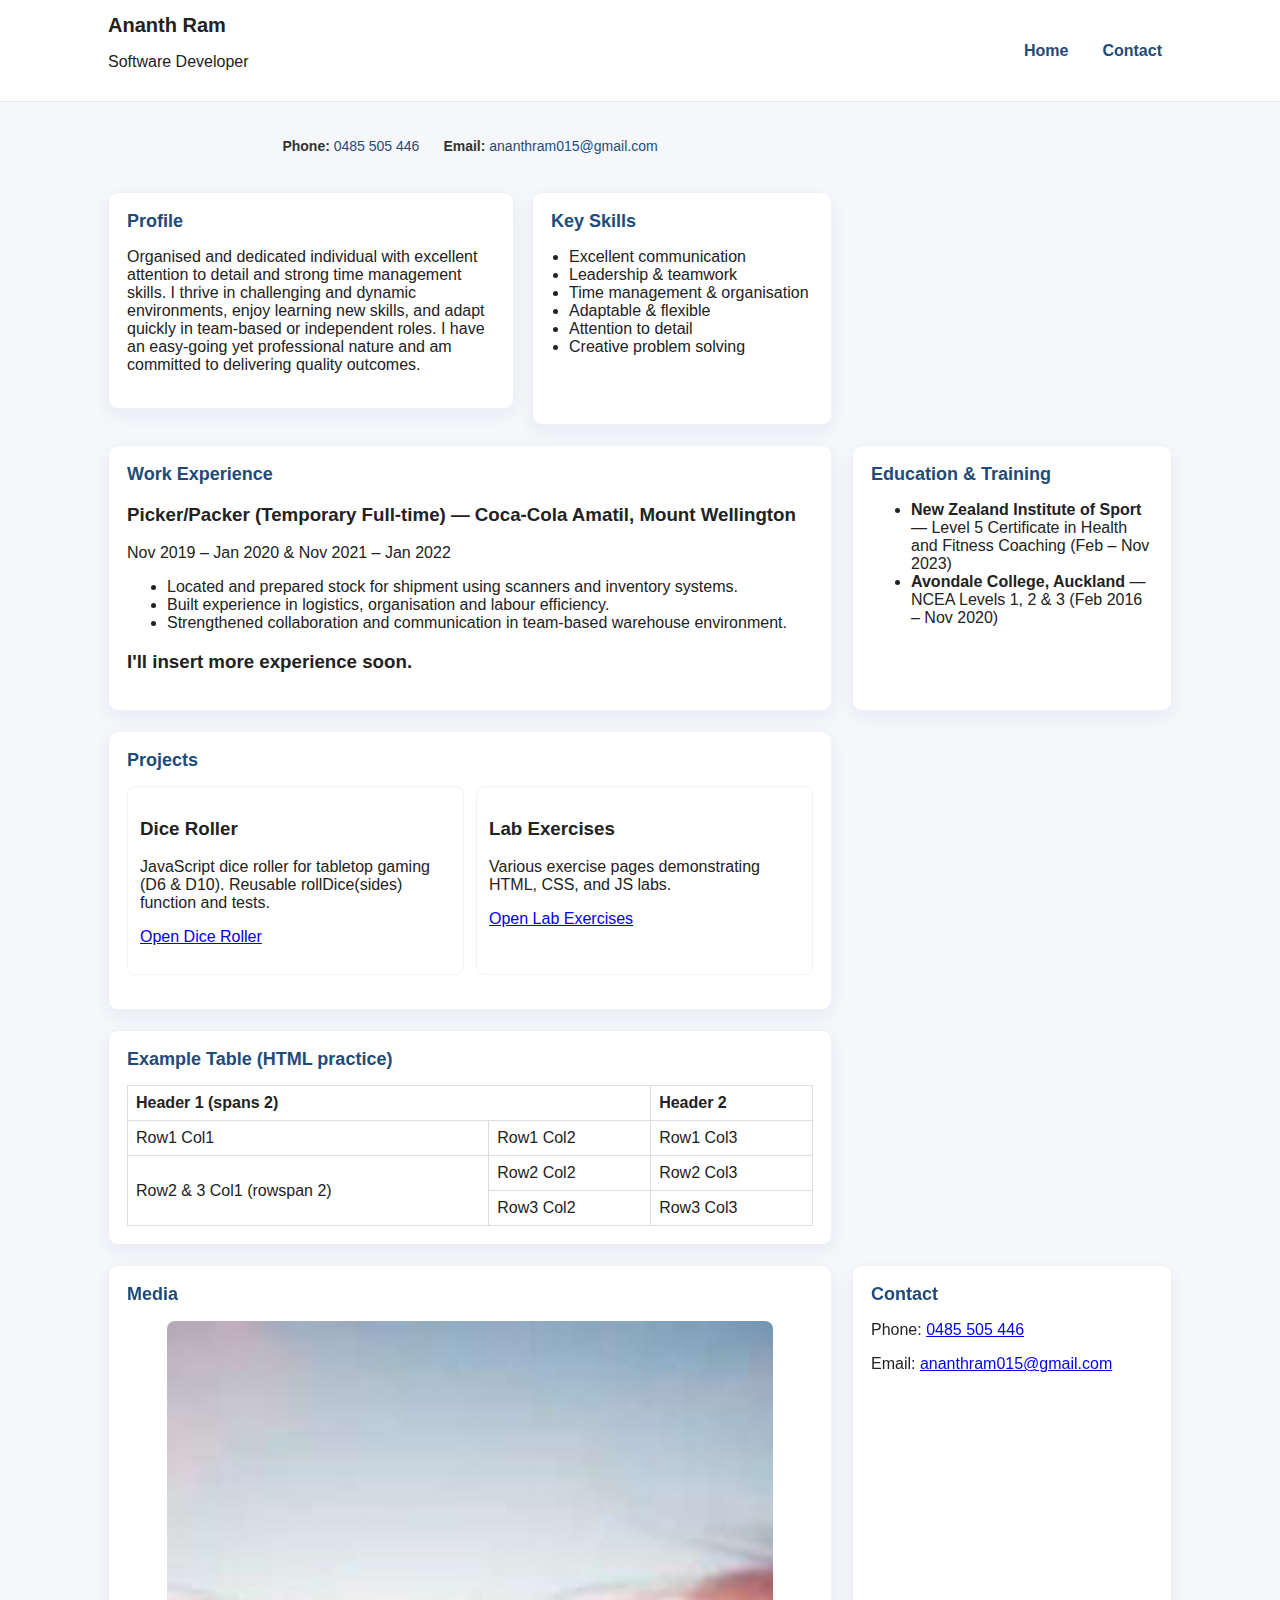
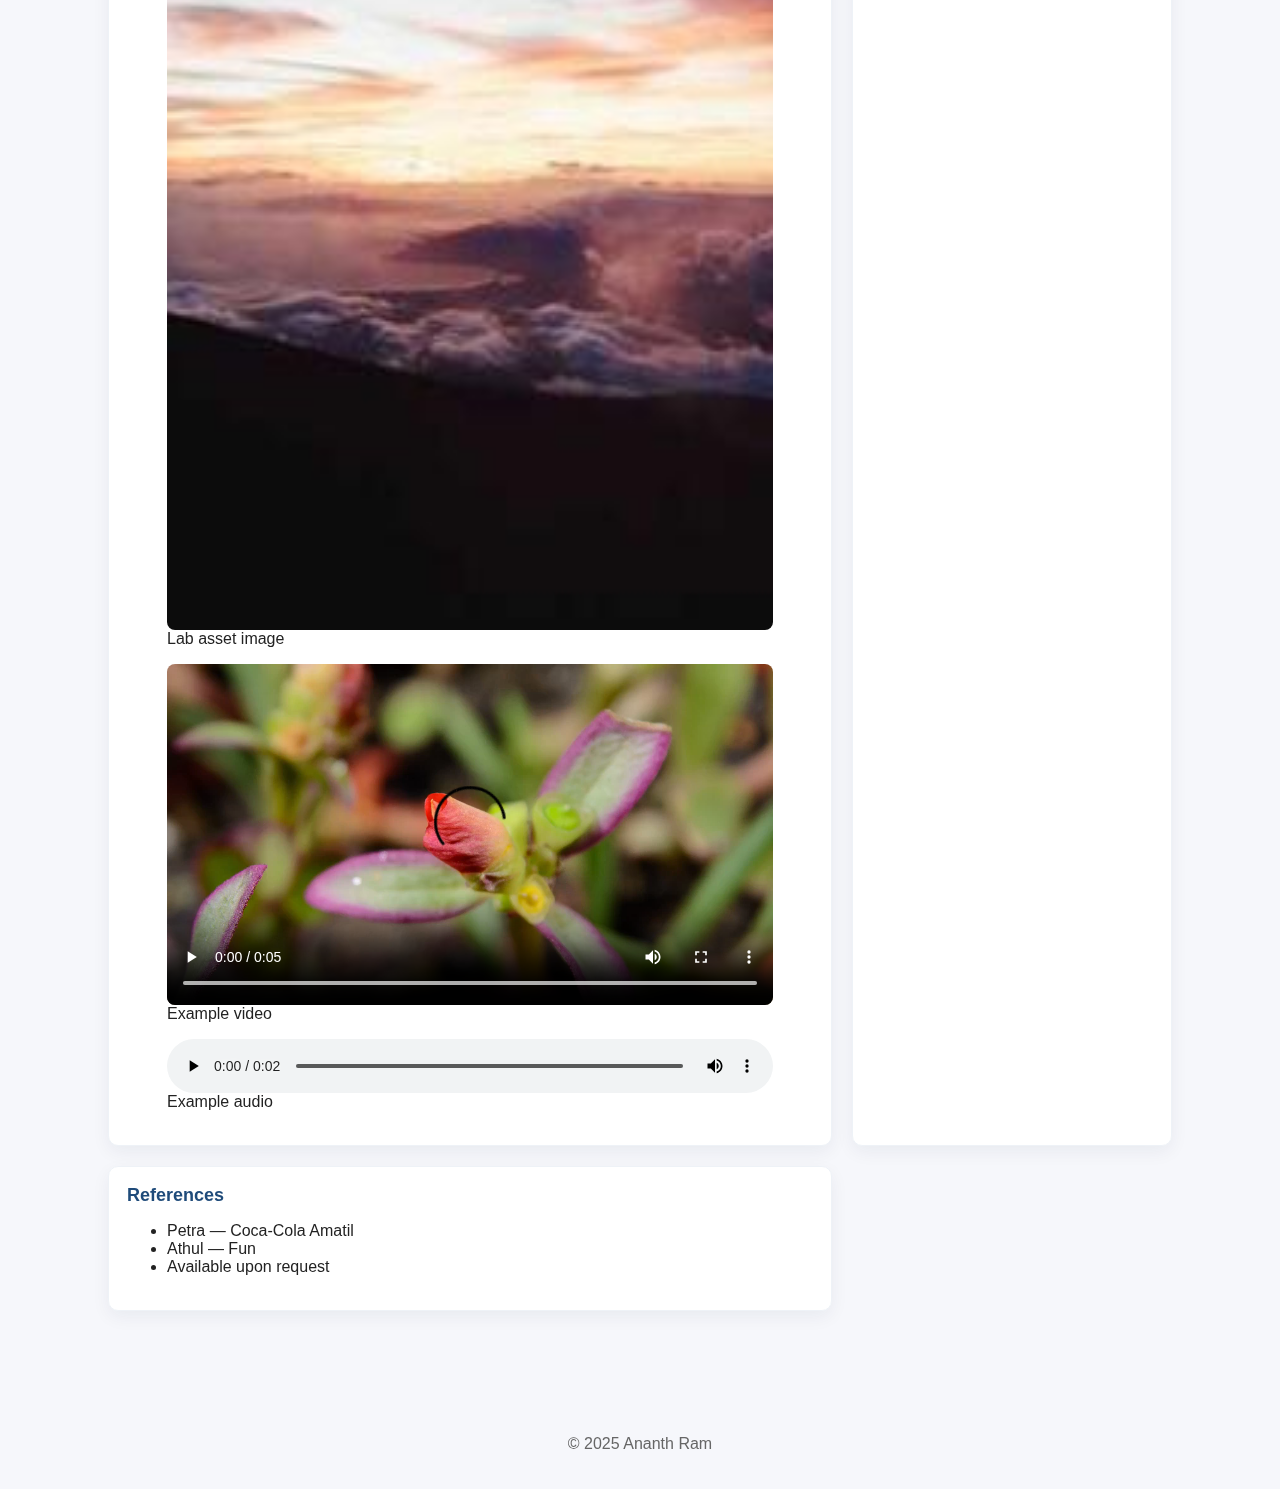
<file: index.html>
<!DOCTYPE html>
<html lang="en">
<head>
  <meta charset="utf-8" />
  <title>Ananth Ram — Software Developer</title>
  <meta name="description" content="Resume of Ananth Ram — Software Developer" />
  <meta name="keywords" content="Ananth Ram, resume, web developer, portfolio" />
  <meta name="author" content="Ananth Ram" />
  <meta name="viewport" content="width=device-width, initial-scale=1" />

  <link rel="stylesheet" href="styles.css" />
</head>
<body>
  <header class="site-header">
    <nav class="nav">
      <div class="brand">
        <div>
          <h1>Ananth Ram</h1>
          <p class="title">Software Developer</p>
        </div>
      </div>

      <ul class="nav-links">
        <li><a href="index.html">Home</a></li>
        <li><a href="form.html">Contact</a></li>
      </ul>
    </nav>
  </header>

  <main class="container">
    <section class="contact-strip">
      <div class="contact-item"><strong>Phone:</strong> <a href="tel:0485505446">0485 505 446</a></div>
      <div class="contact-item"><strong>Email:</strong> <a href="mailto:ananthram015@gmail.com">ananthram015@gmail.com</a></div>
    </section>

    <section class="profile">
      <article class="summary card">
        <h2>Profile</h2>
        <p>
          Organised and dedicated individual with excellent attention to detail and strong time management skills.
          I thrive in challenging and dynamic environments, enjoy learning new skills, and adapt quickly in team-based
          or independent roles. I have an easy-going yet professional nature and am committed to delivering quality outcomes.
        </p>
      </article>

      <aside class="skills card">
        <h2>Key Skills</h2>
        <ul class="skills-list">
          <li>Excellent communication</li>
          <li>Leadership & teamwork</li>
          <li>Time management & organisation</li>
          <li>Adaptable & flexible</li>
          <li>Attention to detail</li>
          <li>Creative problem solving</li>
        </ul>
      </aside>
    </section>

    <section class="work card">
      <h2>Work Experience</h2>

      <article class="job">
        <h3>Picker/Packer (Temporary Full-time) — Coca-Cola Amatil, Mount Wellington</h3>
        <p class="job-dates">Nov 2019 – Jan 2020 &amp; Nov 2021 – Jan 2022</p>
        <ul>
          <li>Located and prepared stock for shipment using scanners and inventory systems.</li>
          <li>Built experience in logistics, organisation and labour efficiency.</li>
          <li>Strengthened collaboration and communication in team-based warehouse environment.</li>
        </ul>
        <h3>I'll insert more experience soon.</h3>
      </article>
    </section>

    <section class="education card">
      <h2>Education &amp; Training</h2>
      <ul>
        <li><strong>New Zealand Institute of Sport</strong> — Level 5 Certificate in Health and Fitness Coaching (Feb – Nov 2023)</li>
        <li><strong>Avondale College, Auckland</strong> — NCEA Levels 1, 2 &amp; 3 (Feb 2016 – Nov 2020)</li>
      </ul>
    </section>

    <section class="projects card">
      <h2>Projects</h2>
      <div class="project-grid">
        <article class="project">
          <h3>Dice Roller</h3>
          <p>JavaScript dice roller for tabletop gaming (D6 &amp; D10). Reusable rollDice(sides) function and tests.</p>
          <p><a href="https://ananth-ramm.github.io/dice-roller/" target="_blank">Open Dice Roller</a></p>
        </article>

        <article class="project">
          <h3>Lab Exercises</h3>
          <p>Various exercise pages demonstrating HTML, CSS, and JS labs.</p>
          <p><a href="https://ananth-ramm.github.io/lab-exercises-1/" target="_blank">Open Lab Exercises</a></p>
        </article>
      </div>
    </section>

    <section class="table-demo card">
      <h2>Example Table (HTML practice)</h2>
      <table>
        <thead>
          <tr>
            <th colspan="2">Header 1 (spans 2)</th>
            <th>Header 2</th>
          </tr>
        </thead>
        <tbody>
          <tr>
            <td>Row1 Col1</td>
            <td>Row1 Col2</td>
            <td>Row1 Col3</td>
          </tr>
          <tr>
            <td rowspan="2">Row2 &amp; 3 Col1 (rowspan 2)</td>
            <td>Row2 Col2</td>
            <td>Row2 Col3</td>
          </tr>
          <tr>
            <td>Row3 Col2</td>
            <td>Row3 Col3</td>
          </tr>
        </tbody>
      </table>
    </section>

    <section class="media card">
      <h2>Media</h2>

      <div class="media-items">

        <figure>
          <img src="assets/html_lab_image.jpg" alt="Lab image" />
          <figcaption>Lab asset image</figcaption>
        </figure>

        <figure>
          <video controls width="250">
            <source src="assets/flower.webm" type="video/webm" />
            Sorry, your browser doesn't support embedded videos.
          </video>
          <figcaption>Example video</figcaption>
        </figure>

        <figure>
          <audio controls src="assets/t-rex-roar.mp3">Your browser does not support audio.</audio>
          <figcaption>Example audio</figcaption>
        </figure>
      </div>
    </section>

    <section class="contact-card card">
      <h2>Contact</h2>
      <p>Phone: <a href="tel:0485505446">0485 505 446</a></p>
      <p>Email: <a href="mailto:ananthram015@gmail.com">ananthram015@gmail.com</a></p>
    </section>

    <section class="references card">
      <h2>References</h2>
      <ul>
        <li>Petra — Coca-Cola Amatil</li>
        <li>Athul — Fun</li>
        <li>Available upon request</li>
      </ul>
    </section>
  </main>

  <footer class="site-footer">
    <p>© 2025 Ananth Ram</p>
  </footer>
</body>
</html>
</file>
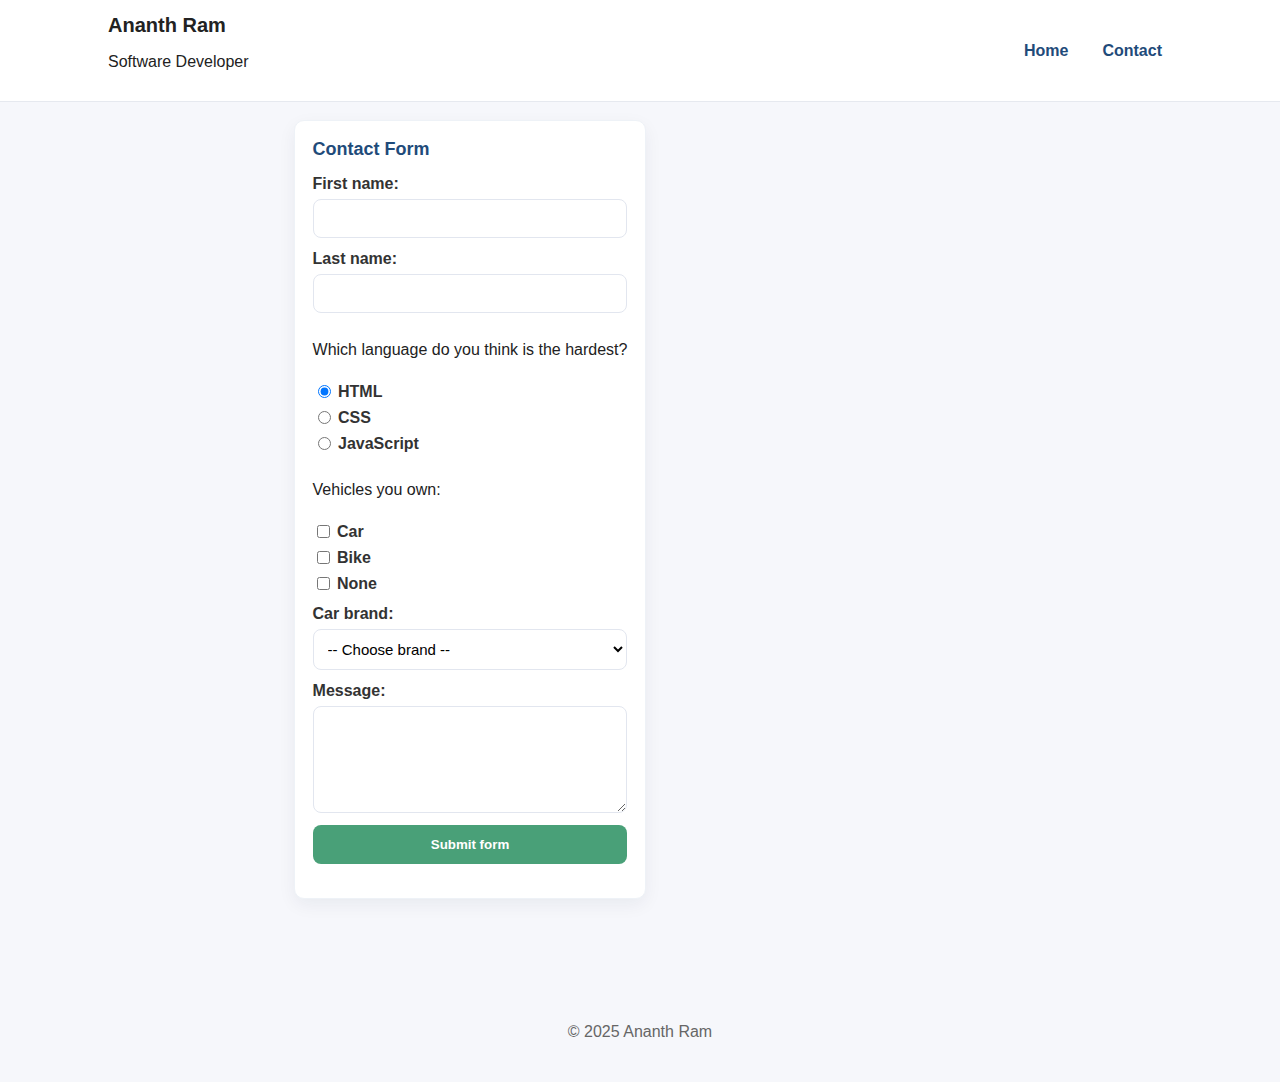
<file: form.html>
<!DOCTYPE html>
<html lang="en">
<head>
  <meta charset="utf-8" />
  <title>Contact Form — Ananth Ram</title>
  <meta name="viewport" content="width=device-width, initial-scale=1" />
  <meta name="author" content="Ananth Ram" />
  <link rel="stylesheet" href="styles.css" />
</head>
<body>
  <header class="site-header">
    <nav class="nav">
      <div class="brand small-brand">
        <div>
          <h1>Ananth Ram</h1>
          <p class="title small">Software Developer</p>
        </div>
      </div>
      <ul class="nav-links">
        <li><a href="index.html">Home</a></li>
        <li><a href="form.html">Contact</a></li>
      </ul>
    </nav>
  </header>

  <main class="container">
    <section class="card form-card">
      <h2>Contact Form</h2>
      <form id="labForm" action="#" method="POST" novalidate>
        <div class="form-row">
          <label for="firstName">First name:</label>
          <input type="text" id="firstName" name="firstName" required />
        </div>

        <div class="form-row">
          <label for="lastName">Last name:</label>
          <input type="text" id="lastName" name="lastName" required />
        </div>

        <div class="form-row">
          <p>Which language do you think is the hardest?</p>
          <label><input type="radio" name="language" value="js" checked /> HTML</label>
          <label><input type="radio" name="language" value="python" /> CSS</label>
          <label><input type="radio" name="language" value="java" /> JavaScript</label>
        </div>

        <div class="form-row">
          <p>Vehicles you own:</p>
          <label><input type="checkbox" name="vehicle" value="car" /> Car</label>
          <label><input type="checkbox" name="vehicle" value="bike" /> Bike</label>
          <label><input type="checkbox" name="vehicle" value="none" /> None</label>
        </div>

        <div class="form-row">
          <label for="brand">Car brand:</label>
          <select id="brand" name="brand">
            <option value="">-- Choose brand --</option>
            <option value="toyota">Toyota</option>
            <option value="ford">Ford</option>
            <option value="honda">Honda</option>
          </select>
        </div>

        <div class="form-row">
          <label for="message">Message:</label>
          <textarea id="message" name="message" rows="5" required></textarea>
        </div>

        <div class="form-row">
          <button type="submit" class="btn">Submit form</button>
        </div>
      </form>

      <p id="formResponse" class="form-response" aria-live="polite"></p>
    </section>
  </main>

  <footer class="site-footer">
    <p>© 2025 Ananth Ram</p>
  </footer>

  <script>
    document.getElementById('labForm').addEventListener('submit', function (e) {
      e.preventDefault();
      const fname = document.getElementById('firstName').value.trim();
      const lname = document.getElementById('lastName').value.trim();
      const email = ''; 
      const response = document.getElementById('formResponse');

      if (!fname || !lname) {
        response.textContent = 'Please fill out your name fields.';
        response.style.color = 'crimson';
        return;
      }

      response.textContent = `Thanks ${fname} ${lname}! Your form has been received.`;
      response.style.color = 'green';
      this.reset();
    });
  </script>
</body>
</html>
</file>
<file: styles.css>
* {
  box-sizing: border-box;
}
html, body {
  margin: 0;
  font-family: "Segoe UI", Roboto, "Helvetica Neue", Arial, sans-serif;
  color: #222;
  background: #f6f7fb;
  -webkit-font-smoothing: antialiased;
  -moz-osx-font-smoothing: grayscale;
}

.site-header {
  background: #fff;
  border-bottom: 1px solid #e6e9ef;
}
.nav {
  max-width: 1100px;
  margin: 0 auto;
  padding: 14px 18px;
  display: flex;
  align-items: center;
  justify-content: space-between;
  gap: 12px;
}
.brand {
  display: flex;
  gap: 12px;
  align-items: center;
}

.brand h1 {
  margin: 0;
  font-size: 20px;
}


.nav-links {
  list-style: none;
  margin: 0;
  padding: 0;
  display: flex;
  gap: 14px;
}
.nav-links a {
  text-decoration: none;
  color: #1f4b7a;
  font-weight: 600;
  padding: 6px 10px;
  border-radius: 6px;
}
.nav-links a:hover {
  background: #e9f0fb;
}

.contact-strip {
  max-width: 1100px;
  margin: 18px auto;
  display: flex;
  gap: 24px;
  align-items: center;
  padding: 0 18px;
  justify-content: flex-end;
}
.contact-strip .contact-item { color: #333; font-size: 14px; }
.contact-strip a { color: #1f4b7a; text-decoration: none; }

.container {
  max-width: 1100px;
  margin: 18px auto;
  padding: 0 18px 60px;
  display: grid;
  grid-template-columns: 1fr 320px;
  gap: 20px;
}
.card {
  background: #fff;
  border-radius: 10px;
  padding: 18px;
  box-shadow: 0 6px 18px rgba(20, 30, 60, 0.06);
  border: 1px solid #eef2f7;
}

.profile {
  grid-column: 1 / 2;
  display: grid;
  grid-template-columns: 1fr 300px;
  gap: 18px;
}

.work, .projects, .table-demo, .media, .references {
  grid-column: 1 / 2;
}
.contact-card {
  grid-column: 2 / 3;
}

h2 {
  font-size: 18px;
  margin-top: 0;
  color: #1f4b7a;
}

.skills-list {
  list-style: disc;
  padding-left: 18px;
}

.project-grid {
  display: grid;
  grid-template-columns: repeat(auto-fit, minmax(250px, 1fr));
  gap: 12px;
}
.project { 
  background: #fff; 
  padding: 12px; 
  border-radius: 8px; 
  border: 1px solid #f1f4fb; 
}

table {
  width: 100%;
  border-collapse: collapse;
}
table, th, td {
  border: 1px solid #ddd;
}
th, td {
  padding: 8px;
  text-align: left;
}

.media-items img,
.media-items video,
.media-items audio {
  width: 100%;
  border-radius: 8px;
  display: block;
}

.form-card {
  max-width: 900px;
  margin: 0 auto;
}
.form-row { 
  margin-bottom: 12px; 
  display: flex; 
  flex-direction: column; 
  gap: 6px; 
}
.form-row label { font-weight: 600; color: #333; }
.form-row input[type="text"],
.form-row input[type="email"],
.form-row select,
.form-row textarea {
  border: 1px solid #e2e6ef;
  padding: 10px;
  border-radius: 8px;
  background: #fff;
  font-size: 15px;
}
.form-row input[type="radio"], 
.form-row input[type="checkbox"] { width: auto; transform: translateY(1px); }
.btn {
  display: inline-block;
  background: #49a078; 
  color: #fff;
  border: none;
  padding: 12px 18px;
  border-radius: 8px;
  cursor: pointer;
  font-weight: 700;
}
.btn:hover { background: #388a61; }

.site-footer {
  margin-top: 28px;
  background: transparent;
  text-align: center;
  padding: 20px 0;
  color: #666;
}

@media (max-width: 900px) {
  .container {
    grid-template-columns: 1fr;
    padding: 0 12px 40px;
  }
  .profile { grid-template-columns: 1fr; }
  .contact-card { order: 99; }
  .nav { padding: 12px; }
}

article { margin-bottom: 16px; }
</file>
